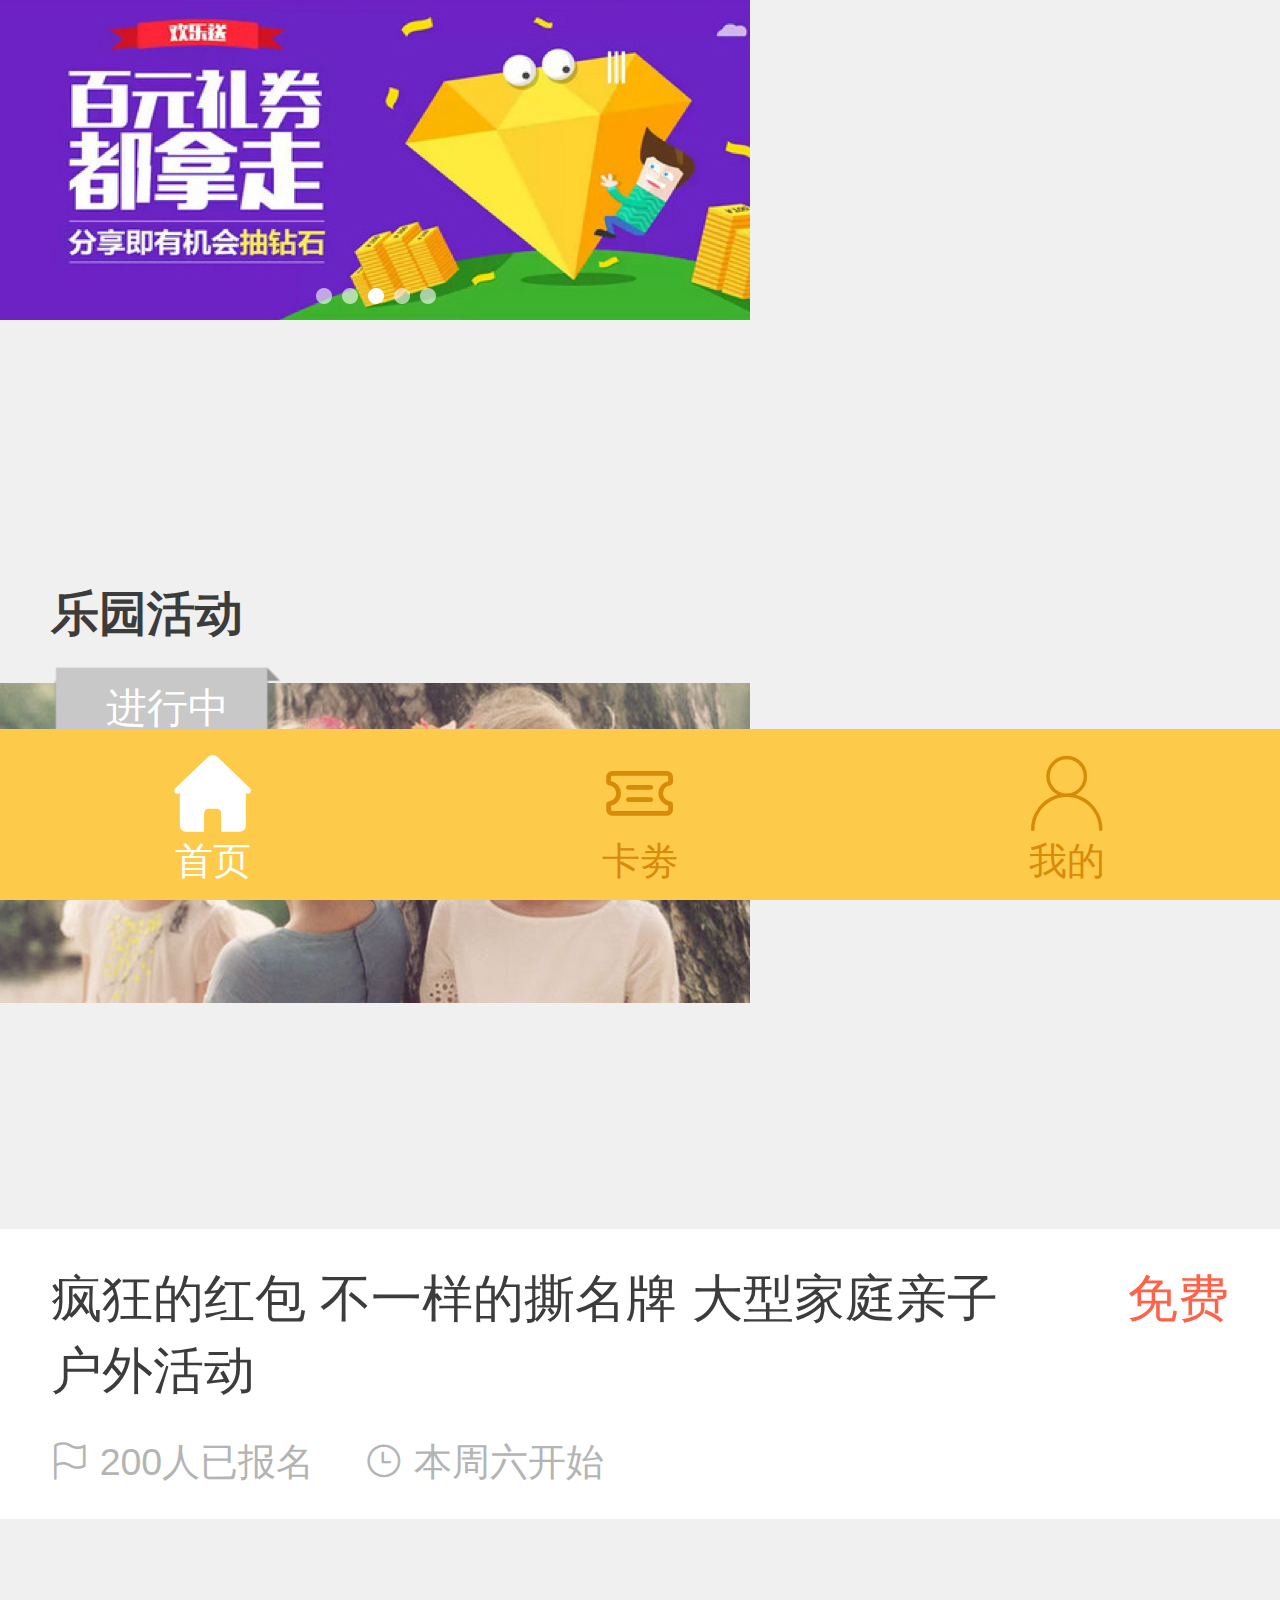
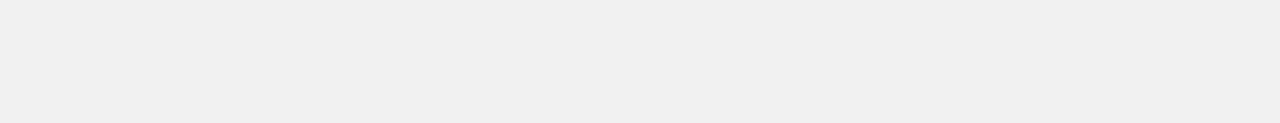
<file: 04-FC游乐园-PMD页面/index.html>
<!DOCTYPE html>
<html lang="en">
<head>
    <meta charset="UTF-8">
    <meta http-equiv="X-UA-Compatible" content="IE=edge">
    <meta name="viewport" content="width=device-width, initial-scale=1.0">
    <title>FC游乐园</title>
    <link rel="shortcut icon" href="favicon.ico" type="image/x-icon">
    <link rel="stylesheet" href="./lib/iconfont/iconfont.css">
    <link rel="stylesheet" href="./css/index.css">
</head>
<body>
    <!-- 主体内容 -->
    <div class="main">
        <!-- banner -->
        <div class="banner">
            <ul>
                <li><img src="./uploads/banner_1.png" alt=""></li>
            </ul>
        </div>

        <!-- 活动标题 -->
        <div class="title">
            <h4>乐园活动</h4>
        </div>

        <!-- 活动 -->
        <section class="item">
            <div class="pic">
                <a href="#"><img src="./uploads/item_2.png" alt=""></a>
                <!-- 收藏图标 -->
                <i class="iconfont icon-shoucang1"></i>
                
                <!-- 活动状态 -->
                <div class="active off">进行中</div>
            </div>
            <div class="txt">
                <div class="top">
                    <h5>疯狂的红包 不一样的撕名牌 大型家庭亲子户外活动</h5>
                    <p>免费</p>
                </div>
                <div class="bottom">
                    <p>
                        <i class="iconfont icon-qizhi"></i>
                        <span>200</span>人已报名
                    </p>
                    <p>
                        <i class="iconfont icon-shizhong"></i>
                        本周<span>六</span>开始
                    </p>
                </div>
            </div>
        </section>
        

    </div>
    <!-- 主体内容 -->

    <!-- 底部工具栏 -->
    <footer>
        <a href="#" class="current">
            <i class="iconfont icon-index-copy"></i>
            <p>首页</p>
        </a>
        <a href="#">
            <i class="iconfont icon-youhuiquan"></i>
            <p>卡劵</p>
        </a>
        <a href="#">
            <i class="iconfont icon-7"></i>
            <p>我的</p>
        </a>
    </footer>
    <!-- 底部工具栏 -->
    
    <script src="./js/flexible.js"></script>
    <!-- 移动适配 -->
</body>
</html>
</file>
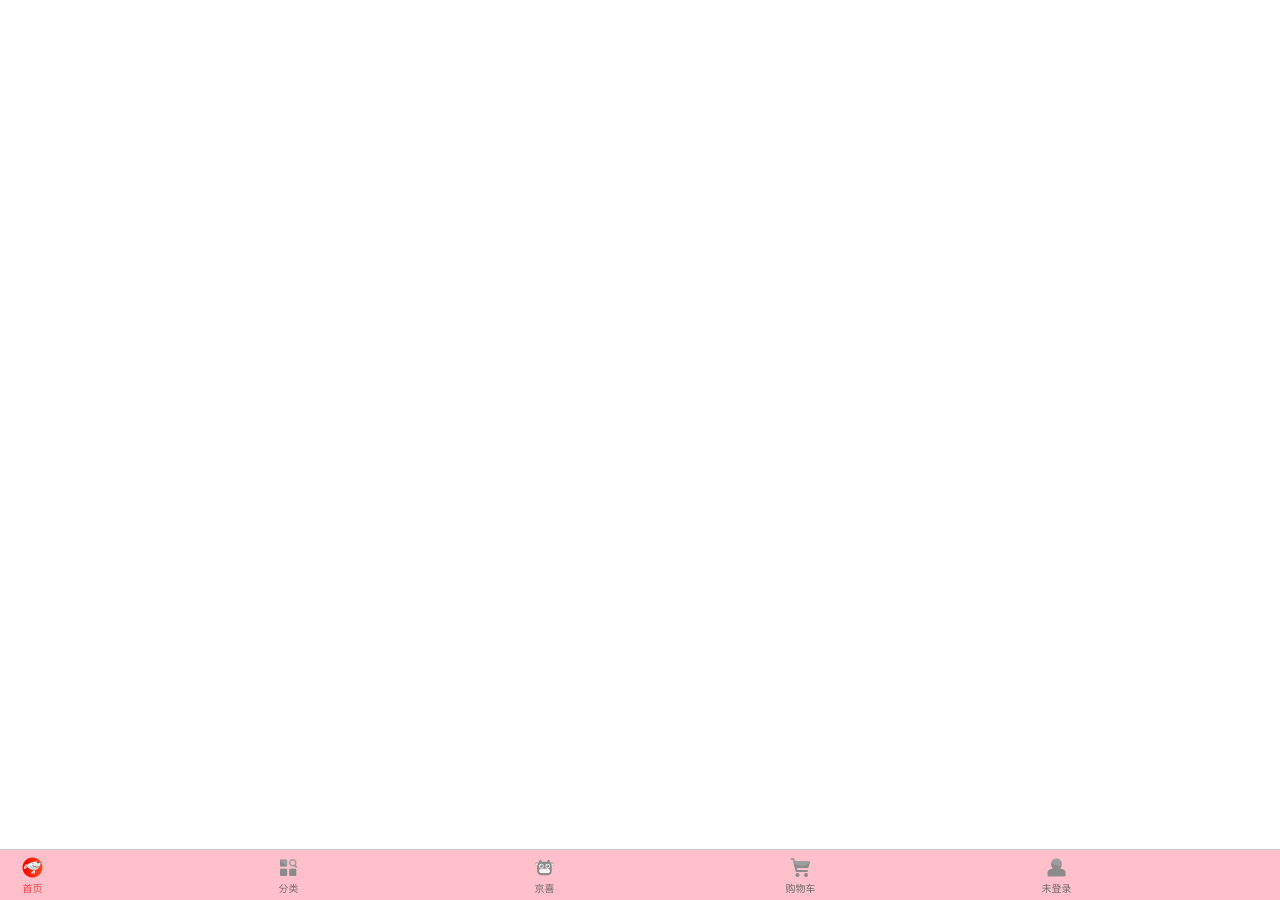
<file: 01-仿京东/demo.html>
<!DOCTYPE html>
<html lang="en">

<head>
    <meta charset="UTF-8">
    <meta http-equiv="X-UA-Compatible" content="IE=edge">
    <meta name="viewport" content="width=device-width, initial-scale=1.0">
    <title>京东</title>
    <style>
        * {
            margin: 0;
            padding: 0;
        }
        
        li {
            list-style: none;
        }
        
        .toolbar {
            /* 固定定位 */
            position: fixed;
            left: 0;
            bottom: 0;
            /* 百分比布局  流式布局 */
            width: 100%;
            height: 50px;
            background-color: pink;
            border-top: 1px solid #ccc;
        }
        
        .toolbar li img {
            height: 100%;
        }

        .toolbar li {
            float: left;
            /* 百分比布局 【或称 流式布局】 */
            width: 20%;
            height: 50px;
        }
    </style>
</head>

<body>
    <div class="toolbar">
        <ul>
            <li>
                <a href="#"><img src="./images/index.png" alt=""></a>
            </li>
            <li>
                <a href="#"><img src="./images/classify.png" alt=""></a>
            </li>
            <li>
                <a href="#"><img src="./images/jd.png" alt=""></a>
            </li>
            <li>
                <a href="#"><img src="./images/car.png" alt=""></a>
            </li>
            <li>
                <a href="#"><img src="./images/login.png" alt=""></a>
            </li>
        </ul>
    </div>
</body>

</html>
</file>
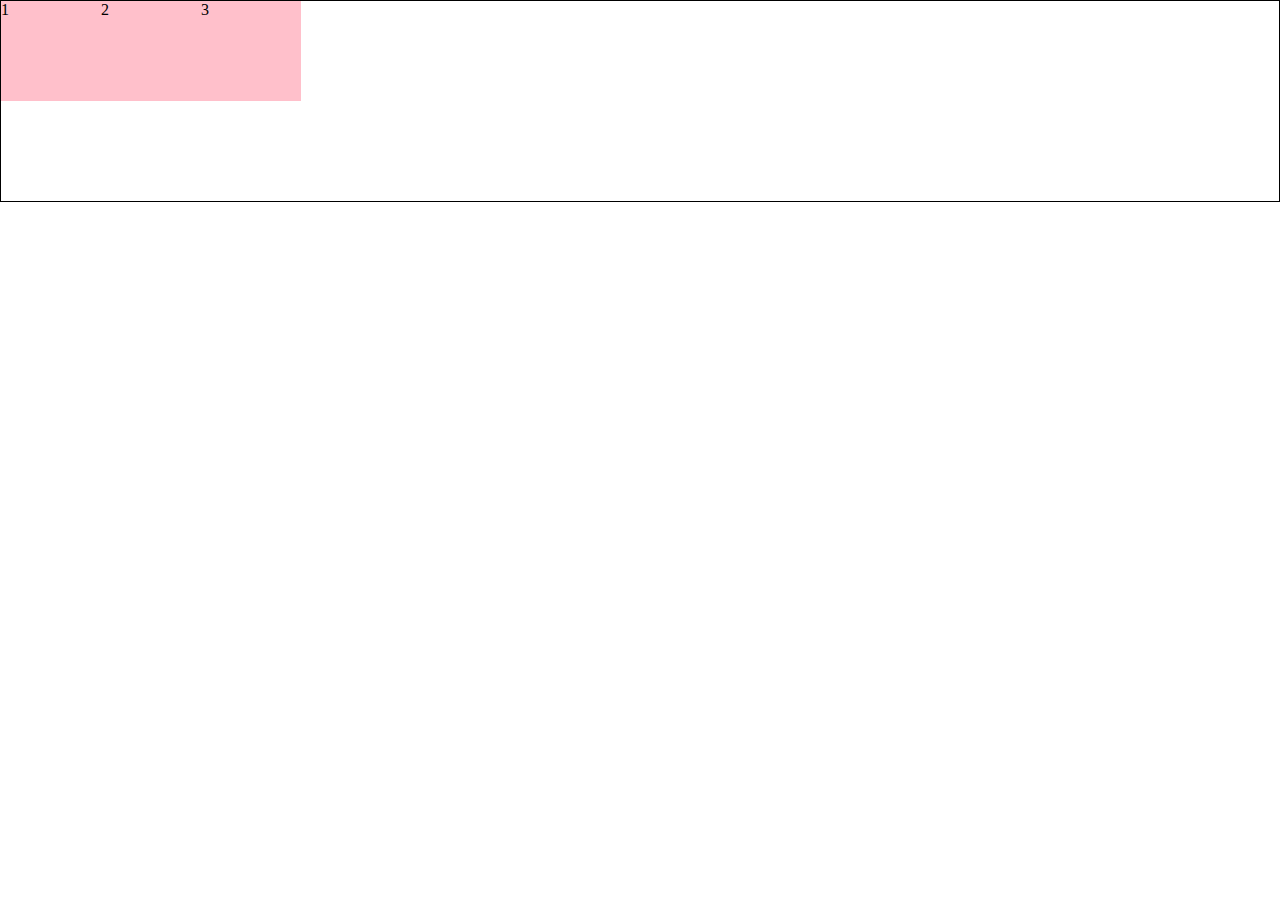
<file: 02-Flex/02-Flex组成.html>
<!DOCTYPE html>
<html lang="en">
<head>
    <meta charset="UTF-8">
    <meta http-equiv="X-UA-Compatible" content="IE=edge">
    <meta name="viewport" content="width=device-width, initial-scale=1.0">
    <title>体验flex布局</title>
    <style>
        * {
            margin: 0;
            padding: 0;
        }

        .box {
            /* 视觉效果: 子级一行排列/水平排列 */
            /* 水平排列: 默认主轴在水平，弹性盒子都是沿着主轴排列 */
            display: flex;
            height: 200px;
            border: 1px solid #000;
        }

        .box div {
            width: 100px;
            height: 100px;
            background-color: pink;
        }
    </style>
</head>
<body>
    <div class="box">
        <div>1</div>
        <div>2</div>
        <div>3</div>
    </div>
</body>
</html>
</file>
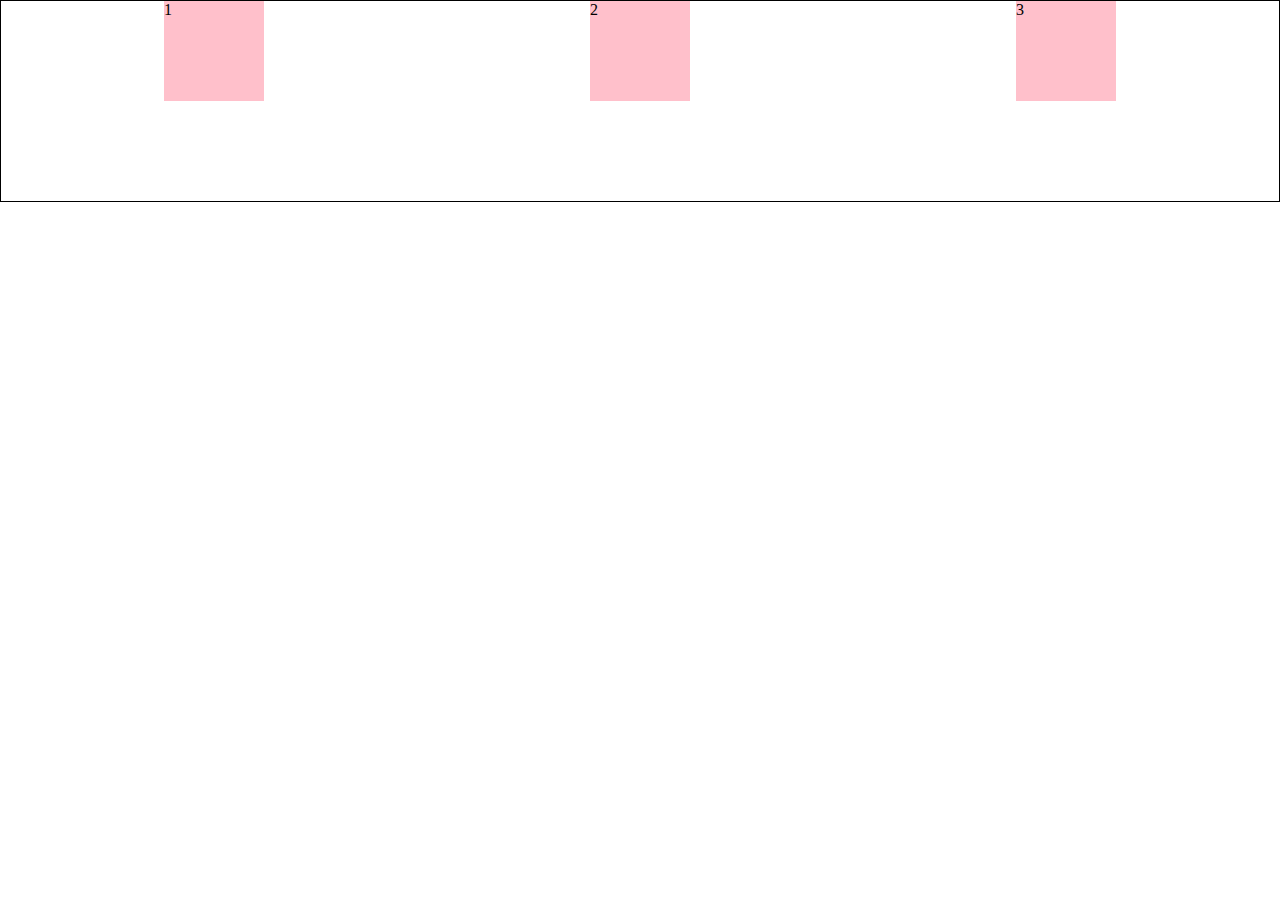
<file: 02-Flex/03-主轴对齐方式.html>
<!DOCTYPE html>
<html lang="en">

<head>
    <meta charset="UTF-8">
    <meta http-equiv="X-UA-Compatible" content="IE=edge">
    <meta name="viewport" content="width=device-width, initial-scale=1.0">
    <title>主轴对齐方式</title>
    <style>
        * {
            margin: 0;
            padding: 0;
        }

        .box {
            display: flex;

            /* 居中 */
            justify-content: center;

            /* 间距 在弹性盒子（子级）之间 （不包括最左右两侧） */
            justify-content: space-between;

            /* 所有地方的间距相同 （包括最左右两侧） */
            justify-content: space-evenly;

            /* 弹性盒子左右两侧都有间距 （且间距无法重叠计算） */
            justify-content: space-around;

            height: 200px;
            margin: auto;
            border: 1px solid #000;
        }
        
        .box div {
            width: 100px;
            height: 100px;
            background-color: pink;
        }
    </style>
</head>

<body>
    <div class="box">
        <div>1</div>
        <div>2</div>
        <div>3</div>
    </div>
</body>

</html>
</file>
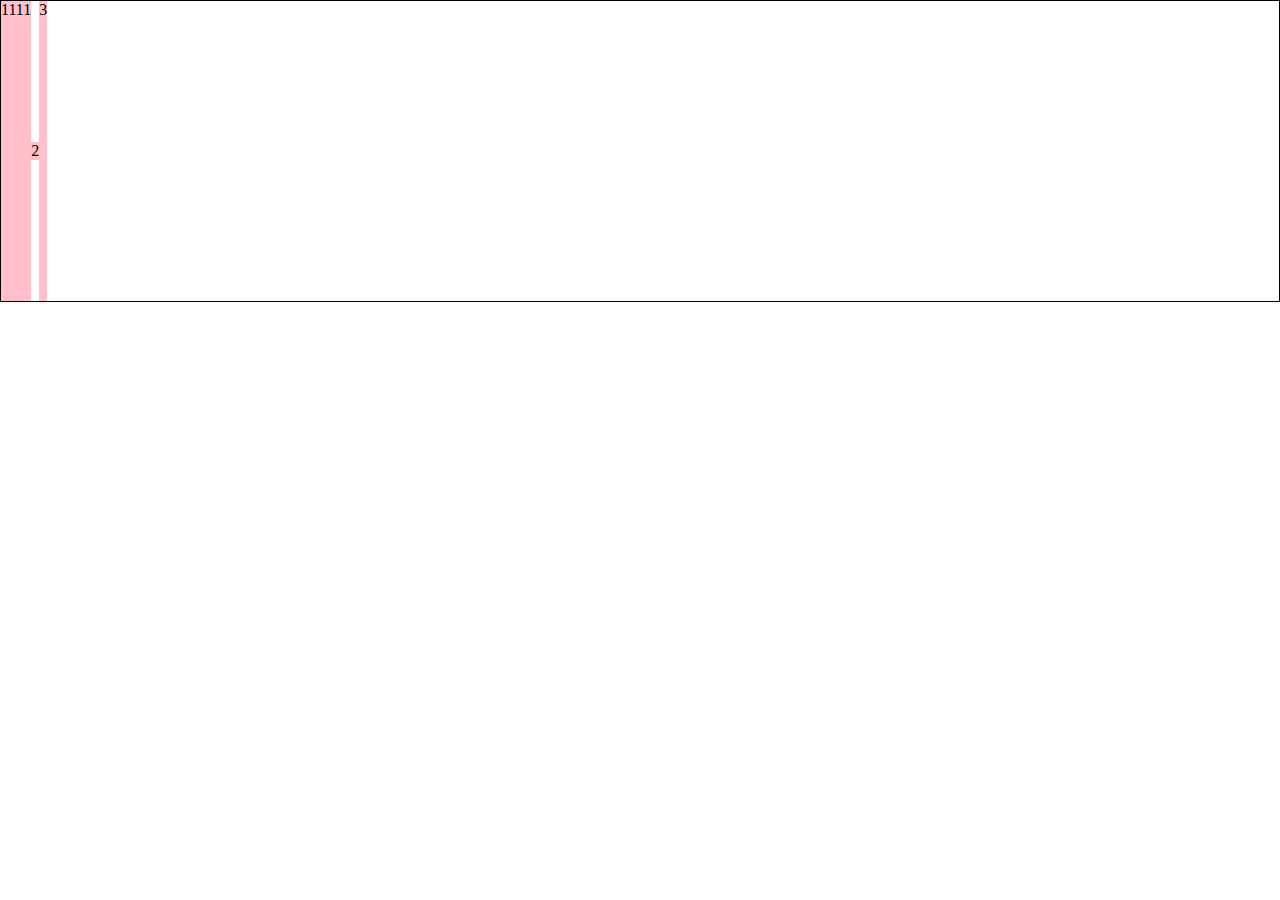
<file: 02-Flex/04-侧轴对齐方式.html>
<!DOCTYPE html>
<html lang="en">

<head>
    <meta charset="UTF-8">
    <meta http-equiv="X-UA-Compatible" content="IE=edge">
    <meta name="viewport" content="width=device-width, initial-scale=1.0">
    <title>侧轴对齐方式</title>
    <style>
        * {
            margin: 0;
            padding: 0;
        }

        .box {
            display: flex;

            /* 侧轴居中 */
            /* align-items: center; */

            /* 拉伸, 默认值(现有状态, 测试的时候去掉子级的高度) */
            /* align-items: stretch; */
        
            height: 300px;
            margin: auto;
            border: 1px solid #000;
        }
        
        .box div {
            /* width: 100px; */
            /* height: 100px; */
            background-color: pink;
        }

        /* 单独设置某个弹性盒子的侧轴对齐方式 */
        .box div:nth-child(2) {
            align-self: center;
        }
    </style>
</head>

<body>
    <div class="box">
        <div>1111</div>
        <div>2</div>
        <div>3</div>
    </div>
</body>

</html>
</file>
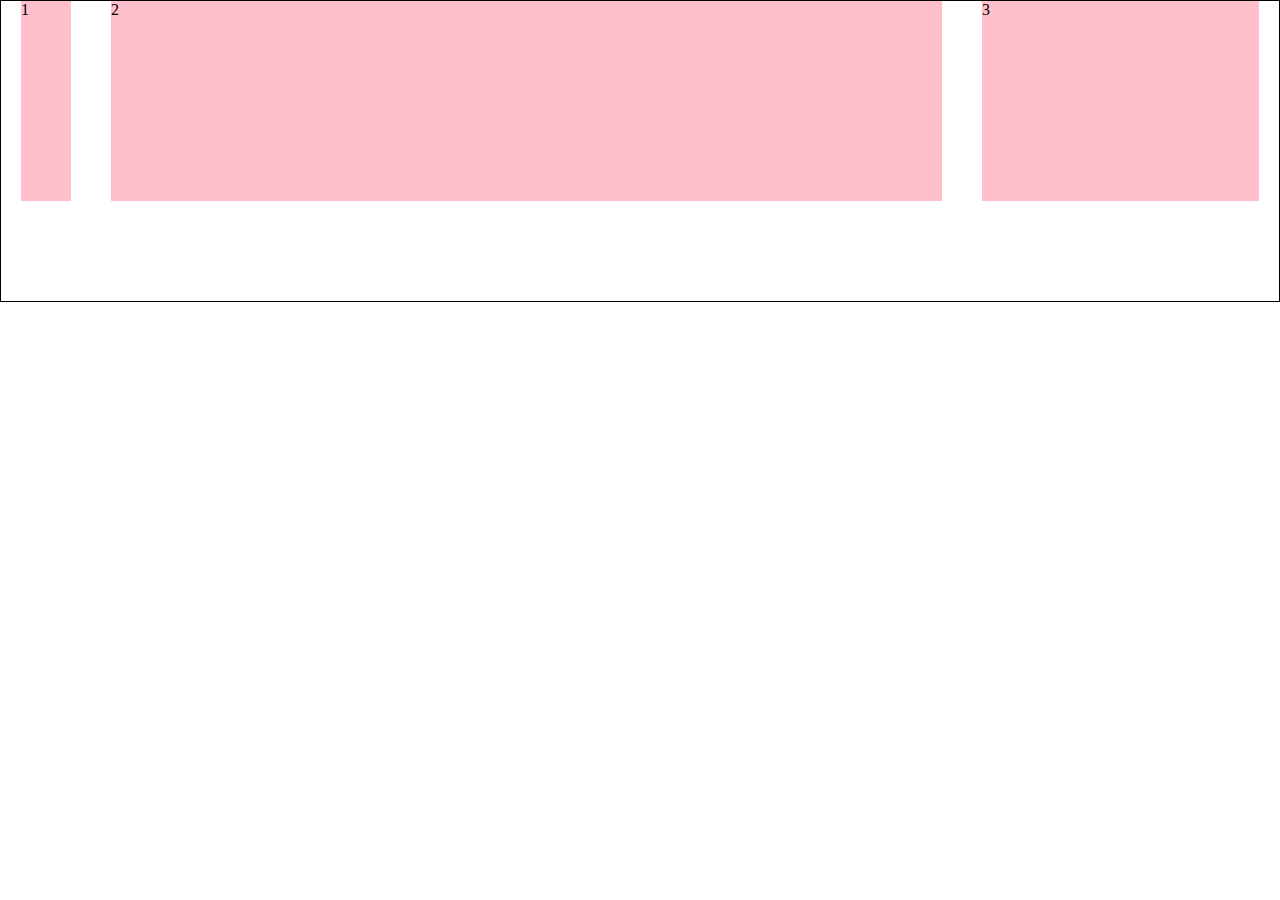
<file: 02-Flex/05-伸缩比.html>
<!DOCTYPE html>
<html lang="en">
<head>
    <meta charset="UTF-8">
    <meta http-equiv="X-UA-Compatible" content="IE=edge">
    <meta name="viewport" content="width=device-width, initial-scale=1.0">
    <title>Document</title>
    <style>
        * {
            margin: 0;
            padding: 0;
        }

        .box {
            display: flex;
            
            height: 300px;
            border: 1px solid #000;
        }

        .box div {
            height: 200px;
            margin: 0 20px;
            background-color: pink;
        }

        .box div:nth-child(1) {
            width: 50px;
        }

        .box div:nth-child(2) {
            /* 占用父级剩余尺寸的份数 */
            flex: 3;
        }

        .box div:nth-child(3) {
            flex: 1;
        }
    </style>
</head>
<body>
    <div class="box">
        <div>1</div>
        <div>2</div>
        <div>3</div>
    </div>
</body>
</html>
</file>
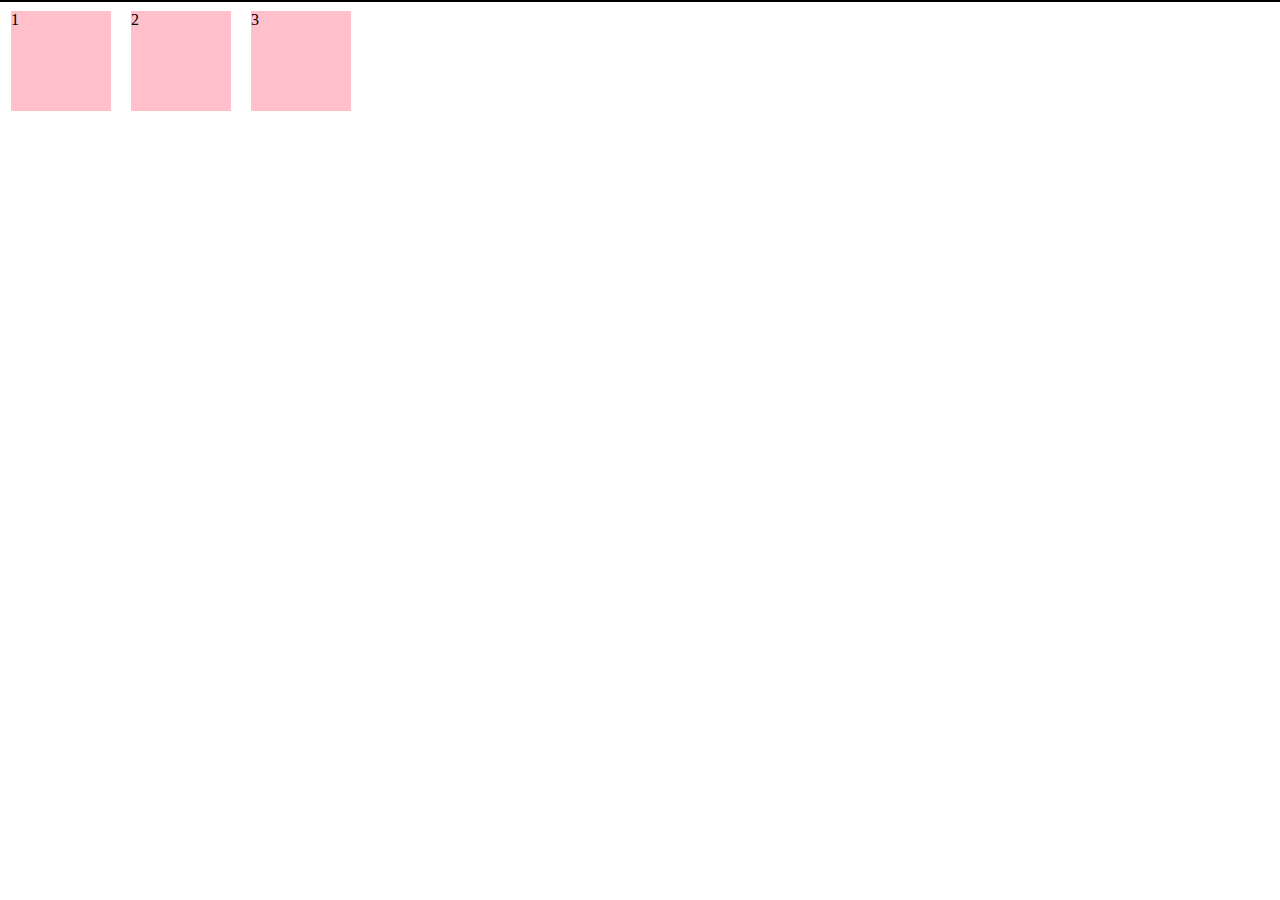
<file: 02-Flex/06-体验flex布局.html>
<!DOCTYPE html>
<html lang="en">
<head>
    <meta charset="UTF-8">
    <meta http-equiv="X-UA-Compatible" content="IE=edge">
    <meta name="viewport" content="width=device-width, initial-scale=1.0">
    <title>体验flex布局</title>
    <style>
        * {
            margin: 0;
            padding: 0;
        }

        .box {
            /* flex布局 不脱标 */
            /* display: flex;
            justify-content: space-between; */

            /* height: 200px; */
            border: 1px solid #000;
        }

        .box div {
            /* 浮动 脱标 */
            float: left;
            margin: 10px;
            width: 100px;
            height: 100px;
            background-color: pink;
        }
    </style>
</head>
<body>
    <div class="box">
        <div>1</div>
        <div>2</div>
        <div>3</div>
    </div>
</body>
</html>
</file>
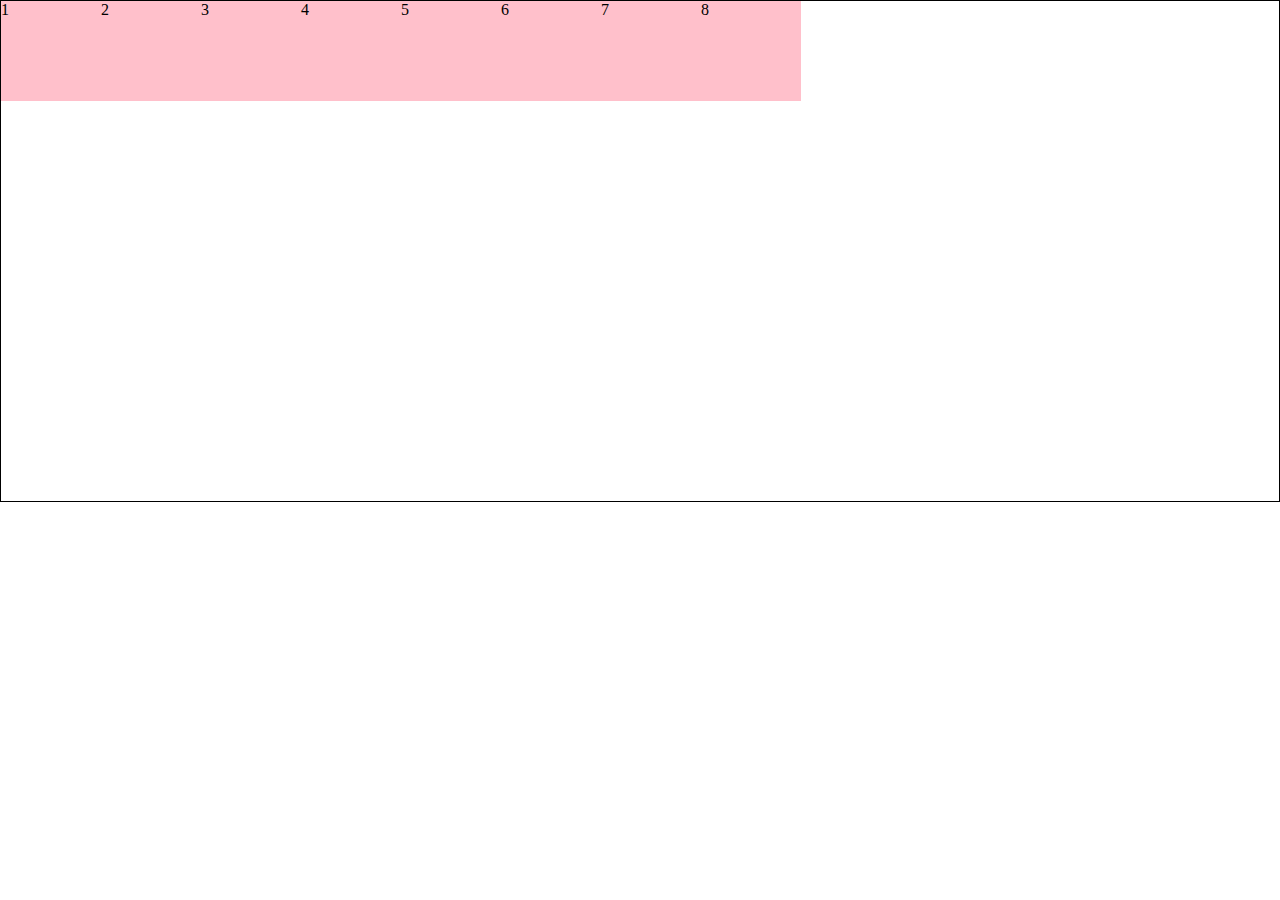
<file: 02-Flex/07-弹性盒子换行.html>
<!DOCTYPE html>
<html lang="en">

<head>
    <meta charset="UTF-8">
    <meta http-equiv="X-UA-Compatible" content="IE=edge">
    <meta name="viewport" content="width=device-width, initial-scale=1.0">
    <title>弹性盒子换行</title>
    <style>
        * {
            margin: 0;
            padding: 0;
        }

        .box {
            display: flex;

            /* 默认值, 不换行 */
            /* flex-wrap: nowrap; */
            
            /* 弹性盒子换行 */
            flex-wrap: wrap;

            /* 调节行对齐方式 */
            /* align-content: center; */
            /* align-content: space-around; */
            align-content: space-between;


            height: 500px;
            border: 1px solid #000;
        }
        
        .box div {
            width: 100px;
            height: 100px;
            background-color: pink;
        }
    </style>
</head>

<body>
    <div class="box">
        <div>1</div>
        <div>2</div>
        <div>3</div>
        <div>4</div>
        <div>5</div>
        <div>6</div>
        <div>7</div>
        <div>8</div>
    </div>
</body>

</html>
</file>
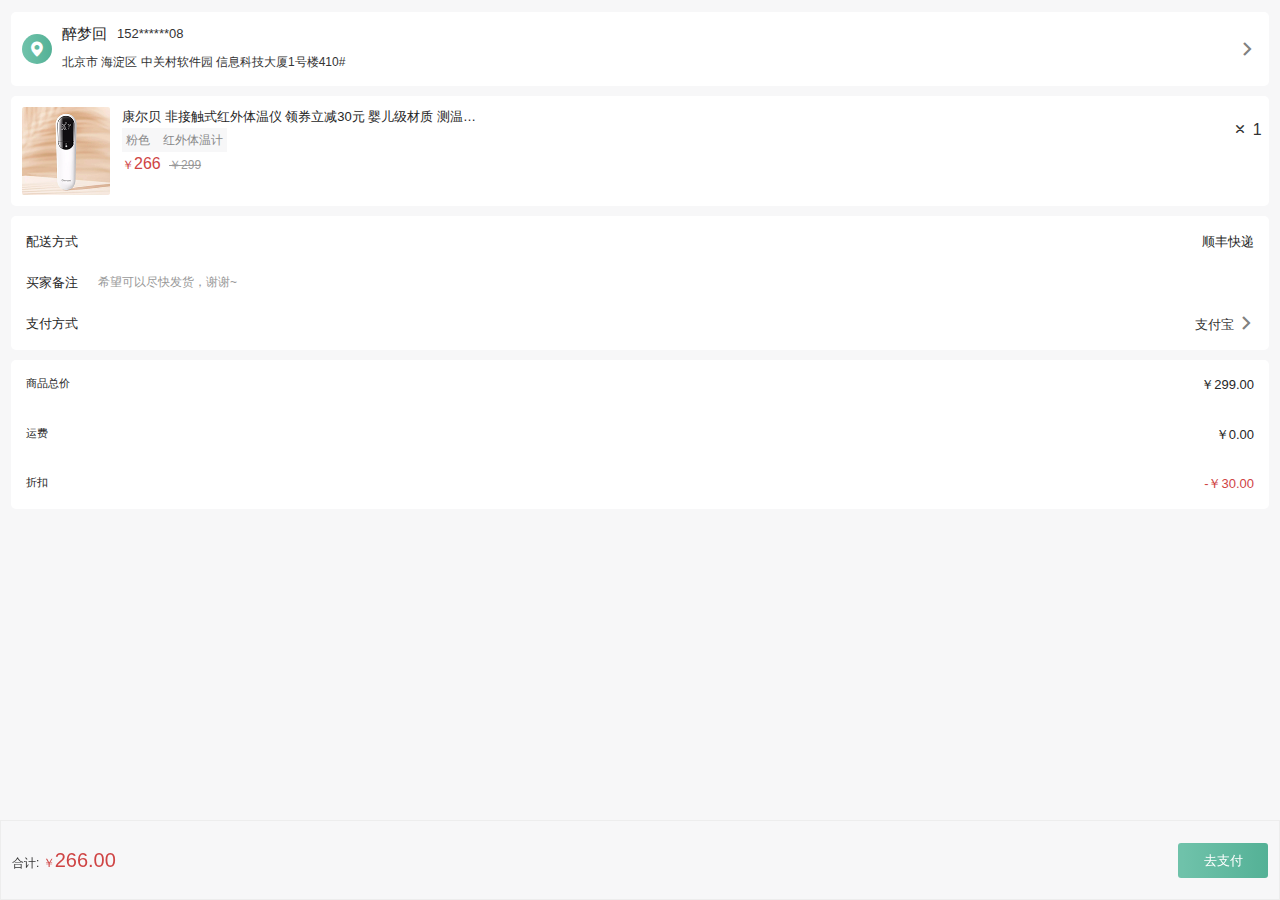
<file: 03-小兔鲜-确认订单-PMD页面/xiaotuxian/orders.html>
<!DOCTYPE html>
<html lang="en">
<head>
    <meta charset="UTF-8">
    <meta http-equiv="X-UA-Compatible" content="IE=edge">
    <meta name="viewport" content="width=device-width, initial-scale=1.0">
    <title>填写订单</title>
    <link rel="stylesheet" href="./lib/iconfont/iconfont.css">
    <link rel="stylesheet" href="./css/base.css">
    <link rel="stylesheet" href="./css/orders.css">
</head>
<body>
    <!-- 主体内容: 滑动查看 -->
    <div class="main">
        <!-- 用户信息 -->
        <div class="pannel user_msg">
            <div class="location">
                <i class="iconfont icon-location"></i>
            </div>
            <div class="user">
                <div class="top">
                    <h5>醉梦回</h5>
                    <p>152******08</p>
                </div>
                <div class="bottom">
                    北京市  海淀区  中关村软件园   信息科技大厦1号楼410#   
                </div>
            </div>
            <div class="more">
                <i class="iconfont icon-more"></i>
            </div>
        </div>
        <!-- 用户信息 -->

        <!-- 商品 -->
        <div class="pannel goods">
            <div class="pic">
                <a href="#"><img src="./uploads/pic.png" alt=""></a>
            </div>
            <div class="info">
                <h5>康尔贝 非接触式红外体温仪 
                    领券立减30元 婴儿级材质 测温…</h5>
                <p><span>粉色</span> <span>红外体温计</span></p>
                <div class="price">
                    <span class="red">￥<i>266</i> </span>
                    <span>￥299</span>
                </div>    
            </div>
            <div class="count">
                <i class="iconfont icon-x"></i>
                <span>1</span>
            </div>
        </div>
        <!-- 商品 -->

        <!-- 其他信息 -->
        <!-- div .pannel    rest -->
        <!-- header  nav  section  footer -->
        <section class="pannel rest">
            <div>
                <h5>配送方式</h5>
                <p>顺丰快递</p>
            </div>
            <div>
                <h5>买家备注</h5>
                <p>希望可以尽快发货，谢谢~</p>
            </div>
            <div>
                <h5>支付方式</h5>
                <p>
                    <a>支付宝
                        <i class="iconfont icon-more"></i>
                    </a>
                </p>
            </div>
        </section>
        <!-- 其他信息 -->

        <!-- 商品总价 -->
        <div class="pannel total">
            <div>
                <h5>商品总价</h5>
                <p>￥299.00</p>
            </div>
            <div>
                <h5>运费</h5>
                <p>￥0.00</p>
            </div>
            <div>
                <h5>折扣</h5>
                <p class="red">-￥30.00</p>
            </div>
        </div>
        <!-- 商品总价 -->

    </div>
    <!-- 主体内容: 滑动查看 -->

    <!-- 底部支付: 固定定位 -->
    <div class="pay">
        <div class="left">
            合计: <span class="red">￥<i>266.00</i></span>
        </div>
        <div class="right">
            <a href="#">去支付</a>
        </div>
    </div>
    <!-- 底部支付: 固定定位 -->
</body>
</html>
</file>
<file: 04-FC游乐园-PMD页面/lib/iconfont/iconfont.css>
@font-face {
  font-family: "iconfont"; /* Project id 2551981 */
  src: url('iconfont.woff2?t=1621216649636') format('woff2'),
       url('iconfont.woff?t=1621216649636') format('woff'),
       url('iconfont.ttf?t=1621216649636') format('truetype');
}

.iconfont {
  font-family: "iconfont" !important;
  font-size: 16px;
  font-style: normal;
  -webkit-font-smoothing: antialiased;
  -moz-osx-font-smoothing: grayscale;
}

.icon-shoucang:before {
  content: "\e61a";
}

.icon-dizhi:before {
  content: "\e606";
}

.icon-qizhi:before {
  content: "\e615";
}

.icon-shoucang1:before {
  content: "\e660";
}

.icon-iconfront-:before {
  content: "\e61b";
}

.icon-service:before {
  content: "\e636";
}

.icon-date:before {
  content: "\e62a";
}

.icon-7:before {
  content: "\e614";
}

.icon-youhuiquan:before {
  content: "\e607";
}

.icon-shizhong:before {
  content: "\e600";
}

.icon-index-copy:before {
  content: "\e622";
}
</file>
<file: 04-FC游乐园-PMD页面/css/index.css>
@charset 'UTF-8';
body,
ul,
p,
h3,
h4,
h5,
h6 {
  padding: 0;
  margin: 0;
}
body {
  font-family: Arial, Helvetica, sans-serif;
  -webkit-text-size-adjust: none;
  text-size-adjust: none;
  -webkit-user-select: none;
  user-select: none;
}
img {
  display: block;
  max-width: 100%;
}
ul {
  list-style-type: none;
}
a {
  text-decoration: none;
  -webkit-tap-highlight-color: rgba(0, 0, 0, 0);
}
/*! normalize.css v5.0.0 | MIT License | github.com/necolas/normalize.css */
/**
 * 1. Change the default font family in all browsers (opinionated).
 * 2. Correct the line height in all browsers.
 * 3. Prevent adjustments of font size after orientation changes in
 *    IE on Windows Phone and in iOS.
 */
/* Document
   ========================================================================== */
html {
  font-family: sans-serif;
  /* 1 */
  line-height: 1.15;
  /* 2 */
  -ms-text-size-adjust: 100%;
  /* 3 */
  -webkit-text-size-adjust: 100%;
  /* 3 */
}
/* Sections
   ========================================================================== */
/**
 * Remove the margin in all browsers (opinionated).
 */
body {
  margin: 0;
}
/**
 * Add the correct display in IE 9-.
 */
article,
aside,
footer,
header,
nav,
section {
  display: block;
}
/**
 * Correct the font size and margin on `h1` elements within `section` and
 * `article` contexts in Chrome, Firefox, and Safari.
 */
h1 {
  font-size: 2em;
  margin: 0.67em 0;
}
/* Grouping content
   ========================================================================== */
/**
 * Add the correct display in IE 9-.
 * 1. Add the correct display in IE.
 */
figcaption,
figure,
main {
  /* 1 */
  display: block;
}
/**
 * Add the correct margin in IE 8.
 */
figure {
  margin: 1em 40px;
}
/**
 * 1. Add the correct box sizing in Firefox.
 * 2. Show the overflow in Edge and IE.
 */
hr {
  box-sizing: content-box;
  /* 1 */
  height: 0;
  /* 1 */
  overflow: visible;
  /* 2 */
}
/**
 * 1. Correct the inheritance and scaling of font size in all browsers.
 * 2. Correct the odd `em` font sizing in all browsers.
 */
pre {
  font-family: monospace, monospace;
  /* 1 */
  font-size: 1em;
  /* 2 */
}
/* Text-level semantics
   ========================================================================== */
/**
 * 1. Remove the gray background on active links in IE 10.
 * 2. Remove gaps in links underline in iOS 8+ and Safari 8+.
 */
a {
  background-color: transparent;
  /* 1 */
  -webkit-text-decoration-skip: objects;
  /* 2 */
}
/**
 * Remove the outline on focused links when they are also active or hovered
 * in all browsers (opinionated).
 */
a:active,
a:hover {
  outline-width: 0;
}
/**
 * 1. Remove the bottom border in Firefox 39-.
 * 2. Add the correct text decoration in Chrome, Edge, IE, Opera, and Safari.
 */
abbr[title] {
  border-bottom: none;
  /* 1 */
  text-decoration: underline;
  /* 2 */
  text-decoration: underline dotted;
  /* 2 */
}
/**
 * Prevent the duplicate application of `bolder` by the next rule in Safari 6.
 */
b,
strong {
  font-weight: inherit;
}
/**
 * Add the correct font weight in Chrome, Edge, and Safari.
 */
b,
strong {
  font-weight: bolder;
}
/**
 * 1. Correct the inheritance and scaling of font size in all browsers.
 * 2. Correct the odd `em` font sizing in all browsers.
 */
code,
kbd,
samp {
  font-family: monospace, monospace;
  /* 1 */
  font-size: 1em;
  /* 2 */
}
/**
 * Add the correct font style in Android 4.3-.
 */
dfn {
  font-style: italic;
}
/**
 * Add the correct background and color in IE 9-.
 */
mark {
  background-color: #ff0;
  color: #000;
}
/**
 * Add the correct font size in all browsers.
 */
small {
  font-size: 80%;
}
/**
 * Prevent `sub` and `sup` elements from affecting the line height in
 * all browsers.
 */
sub,
sup {
  font-size: 75%;
  line-height: 0;
  position: relative;
  vertical-align: baseline;
}
sub {
  bottom: -0.25em;
}
sup {
  top: -0.5em;
}
/* Embedded content
   ========================================================================== */
/**
 * Add the correct display in IE 9-.
 */
audio,
video {
  display: inline-block;
}
/**
 * Add the correct display in iOS 4-7.
 */
audio:not([controls]) {
  display: none;
  height: 0;
}
/**
 * Remove the border on images inside links in IE 10-.
 */
img {
  border-style: none;
}
/**
 * Hide the overflow in IE.
 */
svg:not(:root) {
  overflow: hidden;
}
/* Forms
   ========================================================================== */
/**
 * 1. Change the font styles in all browsers (opinionated).
 * 2. Remove the margin in Firefox and Safari.
 */
button,
input,
optgroup,
select,
textarea {
  font-family: sans-serif;
  /* 1 */
  font-size: 100%;
  /* 1 */
  line-height: 1.15;
  /* 1 */
  margin: 0;
  /* 2 */
}
/**
 * Show the overflow in IE.
 * 1. Show the overflow in Edge.
 */
button,
input {
  /* 1 */
  overflow: visible;
}
/**
 * Remove the inheritance of text transform in Edge, Firefox, and IE.
 * 1. Remove the inheritance of text transform in Firefox.
 */
button,
select {
  /* 1 */
  text-transform: none;
}
/**
 * 1. Prevent a WebKit bug where (2) destroys native `audio` and `video`
 *    controls in Android 4.
 * 2. Correct the inability to style clickable types in iOS and Safari.
 */
button,
html [type="button"],
[type="reset"],
[type="submit"] {
  -webkit-appearance: button;
  /* 2 */
}
/**
 * Remove the inner border and padding in Firefox.
 */
button::-moz-focus-inner,
[type="button"]::-moz-focus-inner,
[type="reset"]::-moz-focus-inner,
[type="submit"]::-moz-focus-inner {
  border-style: none;
  padding: 0;
}
/**
 * Restore the focus styles unset by the previous rule.
 */
button:-moz-focusring,
[type="button"]:-moz-focusring,
[type="reset"]:-moz-focusring,
[type="submit"]:-moz-focusring {
  outline: 1px dotted ButtonText;
}
/**
 * Change the border, margin, and padding in all browsers (opinionated).
 */
fieldset {
  border: 1px solid #c0c0c0;
  margin: 0 2px;
  padding: 0.35em 0.625em 0.75em;
}
/**
 * 1. Correct the text wrapping in Edge and IE.
 * 2. Correct the color inheritance from `fieldset` elements in IE.
 * 3. Remove the padding so developers are not caught out when they zero out
 *    `fieldset` elements in all browsers.
 */
legend {
  box-sizing: border-box;
  /* 1 */
  color: inherit;
  /* 2 */
  display: table;
  /* 1 */
  max-width: 100%;
  /* 1 */
  padding: 0;
  /* 3 */
  white-space: normal;
  /* 1 */
}
/**
 * 1. Add the correct display in IE 9-.
 * 2. Add the correct vertical alignment in Chrome, Firefox, and Opera.
 */
progress {
  display: inline-block;
  /* 1 */
  vertical-align: baseline;
  /* 2 */
}
/**
 * Remove the default vertical scrollbar in IE.
 */
textarea {
  overflow: auto;
}
/**
 * 1. Add the correct box sizing in IE 10-.
 * 2. Remove the padding in IE 10-.
 */
[type="checkbox"],
[type="radio"] {
  box-sizing: border-box;
  /* 1 */
  padding: 0;
  /* 2 */
}
/**
 * Correct the cursor style of increment and decrement buttons in Chrome.
 */
[type="number"]::-webkit-inner-spin-button,
[type="number"]::-webkit-outer-spin-button {
  height: auto;
}
/**
 * 1. Correct the odd appearance in Chrome and Safari.
 * 2. Correct the outline style in Safari.
 */
[type="search"] {
  -webkit-appearance: textfield;
  /* 1 */
  outline-offset: -2px;
  /* 2 */
}
/**
 * Remove the inner padding and cancel buttons in Chrome and Safari on macOS.
 */
[type="search"]::-webkit-search-cancel-button,
[type="search"]::-webkit-search-decoration {
  -webkit-appearance: none;
}
/**
 * 1. Correct the inability to style clickable types in iOS and Safari.
 * 2. Change font properties to `inherit` in Safari.
 */
::-webkit-file-upload-button {
  -webkit-appearance: button;
  /* 1 */
  font: inherit;
  /* 2 */
}
/* Interactive
   ========================================================================== */
/*
 * Add the correct display in IE 9-.
 * 1. Add the correct display in Edge, IE, and Firefox.
 */
details,
menu {
  display: block;
}
/*
 * Add the correct display in all browsers.
 */
summary {
  display: list-item;
}
/* Scripting
   ========================================================================== */
/**
 * Add the correct display in IE 9-.
 */
canvas {
  display: inline-block;
}
/**
 * Add the correct display in IE.
 */
template {
  display: none;
}
/* Hidden
   ========================================================================== */
/**
 * Add the correct display in IE 10-.
 */
[hidden] {
  display: none;
}
body {
  background-color: #F0F0F0;
}
.main {
  padding-bottom: 1.33333333rem;
}
.main .banner {
  height: 4.26666667rem;
}
.main .title {
  margin-left: 0.4rem;
  height: 1.06666667rem;
  line-height: 1.06666667rem;
}
.main .title h4 {
  font-size: 0.37333333rem;
  color: #3c3c3c;
}
.main .item {
  margin-bottom: 0.26666667rem;
}
.main .item .pic {
  position: relative;
  height: 4.26666667rem;
}
.main .item .pic i {
  position: absolute;
  top: 0.4rem;
  right: 0.48rem;
  font-size: 0.64rem;
  color: #fff;
}
.main .item .pic .active {
  position: absolute;
  left: 0.4rem;
  top: -0.13333333rem;
  width: 1.81333333rem;
  height: 0.77333333rem;
  background-image: url(../images/status_active.png);
  background-size: contain;
  font-size: 0.32rem;
  color: #fff;
  text-align: center;
  line-height: 0.66666667rem;
}
.main .item .pic .active.off {
  background-image: url(../images/status_default.png);
}
.main .item .txt {
  padding: 0.26666667rem 0.4rem;
  background-color: #fff;
}
.main .item .txt .top {
  display: flex;
  justify-content: space-between;
  line-height: 0.56rem;
}
.main .item .txt .top h5 {
  width: 7.73333333rem;
  font-size: 0.4rem;
  color: #3c3c3c;
  font-weight: 400;
}
.main .item .txt .top p {
  font-size: 0.4rem;
  color: #FE6249;
}
.main .item .txt .bottom {
  display: flex;
  margin-top: 0.26666667rem;
}
.main .item .txt .bottom p {
  margin-right: 0.4rem;
  font-size: 0.29333333rem;
  color: #B4B4B4;
}
.main .item .txt .bottom p i {
  font-size: 0.29333333rem;
}
footer {
  position: fixed;
  left: 0;
  bottom: 0;
  display: flex;
  justify-content: space-around;
  align-items: center;
  width: 100%;
  height: 1.33333333rem;
  background-color: #FECA49;
  text-align: center;
}
footer a {
  font-size: 0.29333333rem;
  color: #D78B09;
}
footer a .iconfont {
  font-size: 0.64rem;
}
footer a.current {
  color: #fff;
}
</file>
<file: 03-小兔鲜-确认订单-PMD页面/xiaotuxian/lib/iconfont/iconfont.css>
@font-face {
  font-family: "iconfont"; /* Project id 2567858 */
  src: url('iconfont.woff2?t=1621846328070') format('woff2'),
       url('iconfont.woff?t=1621846328070') format('woff'),
       url('iconfont.ttf?t=1621846328070') format('truetype');
}

.iconfont {
  font-family: "iconfont" !important;
  font-size: 16px;
  font-style: normal;
  -webkit-font-smoothing: antialiased;
  -moz-osx-font-smoothing: grayscale;
}

.icon-x:before {
  content: "\e7ce";
}

.icon-more:before {
  content: "\e600";
}

.icon-location:before {
  content: "\e686";
}
</file>
<file: 03-小兔鲜-确认订单-PMD页面/xiaotuxian/css/base.css>
* {
  margin: 0;
  padding: 0;
  box-sizing: border-box;
}
body {
  font: 16px/1.5 sans-serif;
  color: #333;
  background-color: #fff;
}
li {
  list-style: none;
}
em,
i {
  font-style: normal;
}
a {
  text-decoration: none;
  color: #333;
}
a:hover {
  color: #5eb69c;
}
img {
  width: 100%;
  vertical-align: middle;
}
input {
  padding: 0;
  border: none;
  outline: none;
  color: #333;
}
button {
  cursor: pointer;
}
/* 清除浮动 */
.clearfix:before,
.clearfix:after {
  content: '';
  display: table;
}
.clearfix:after {
  clear: both;
}
.clearfix {
  *zoom: 1;
}
</file>
<file: 03-小兔鲜-确认订单-PMD页面/xiaotuxian/css/orders.css>
body {
    background-color: #f7f7f8;
}

/* 公共样式 */
.red {
    color: #cf4444;
}

.pannel {
    margin-bottom: 10px;
    background-color: #fff;
    border-radius: 5px;
}

/* 主体内容: 滑动查看 */
.main {
    /* 80px: 为了内容不被底部区域盖住 */
    padding: 12px 11px 80px;
}

/* 用户信息 */
.user_msg {
    display: flex;
    align-items: center;
    padding: 15px 0 15px 11px;
}

.user_msg .location {
    width: 30px;
    height: 30px;
    margin-right: 10px;
    background-image: linear-gradient(90deg, 
    #6fc2aa 5%, 
    #54b196 100%);
    border-radius: 50%;
    text-align: center;
    line-height: 30px;
    color: #fff;
}

/* 中间剩余部分全是user的 */
.user_msg .user {
    flex: 1;
}

.user_msg .more {
    width: 44px;
    height: 44px;
    /* background-color: #2ad1ff; */

    font-size: 11px;
    text-align: center;
    line-height: 44px;
    color: #808080;
}

.user_msg .user .top {
    display: flex;
    margin-bottom: 12px;
    line-height: 14px;
    font-size: 13px;
    color: #333;
}

.user_msg .user .top h5 {
    width: 55px;
    font-size: 15px;
    font-weight: 400;
    color: #262626;
}

.user_msg .user .bottom {
    margin-top: 5px;
    font-size: 12px;
}

/* 商品 */
.goods {
    display: flex;
    padding: 11px 0 11px 11px;
}

.goods .pic {
    width: 88px;
    height: 88px;
    margin-right: 12px;
}

.goods .info {
    flex: 1;
}

.goods .info h5 {
    font-size: 13px;
    font-weight: 400;
    color: #262626;
}

.goods .info p {
    display: inline-block;
    padding: 3px 4px;
    background-color: #f7f7f8;
    font-size: 12px;
    color: #888;
}

.goods .info p span:first-child {
    margin-right: 10px;
}

.goods .info .price {
    font-size: 12px;
}

.goods .info .price i {
    font-size: 16px;
}

.goods .info .price span:last-child {
    margin-left: 5px;
    text-decoration: line-through;
    color: #999;
}

.goods .count {
    width: 44px;
    height: 44px;
    /* background-color: pink; */
    text-align: center;
    line-height: 44px;
}

/* 其他信息 */
.rest {
    padding: 15px;
}

.rest div {
    display: flex;
    margin-bottom: 20px;
}

.rest div:last-child {
    margin-bottom: 0;
}

/* 找到第一个和第三个div设置主轴对齐方式 */
.rest div:nth-child(2n+1) {
    justify-content: space-between;
}

/* 第二行标题和 p 之间的距离 */
.rest div:nth-child(2) h5 {
    margin-right: 20px;
}

.rest div h5,
.rest div p {
    font-size: 13px;
    color: #262626;
    font-weight: 400;
    line-height: 21px;
}

.rest div:nth-child(2) p {
    font-size: 12px;
    color: #989898;
}

.rest div:nth-child(3) i {
    color: #808080;
}

/* 商品总价 */
.total div {
    display: flex;
    justify-content: space-between;
    padding: 15px;
    font-size: 13px;
    color: #262626;
}

.total div h5 {
    font-weight: 400;
}

/* 主体内容: 滑动查看 */



/* 底部支付: 固定定位 */
.pay {
    /* fixed: 固定定位 */
    position: fixed;
    left: 0;
    bottom: 0;

    /* 弹性布局 */
    display: flex;
    /* 主轴对齐方式 */
    justify-content: space-between;
    /* 侧轴对齐方式 */
    align-items: center;

    padding: 0 11px;

    width: 100%;
    height: 80px;
    /* background-color: pink; */
    border: 1px solid #ededed;
}

.pay .left {
    font-size: 12px;
}

.pay .left i {
    font-size: 20px;
}

.pay .right a {
    display: block;
    width: 90px;
    height: 35px;
    background-image: linear-gradient(90deg, 
		#6fc2aa 5%, 
		#54b196 100%);
    border-radius: 3px;
    text-align: center;
    line-height: 35px;
    font-size: 13px;
    color: #fff;
}
/* 底部支付: 固定定位 */
</file>
